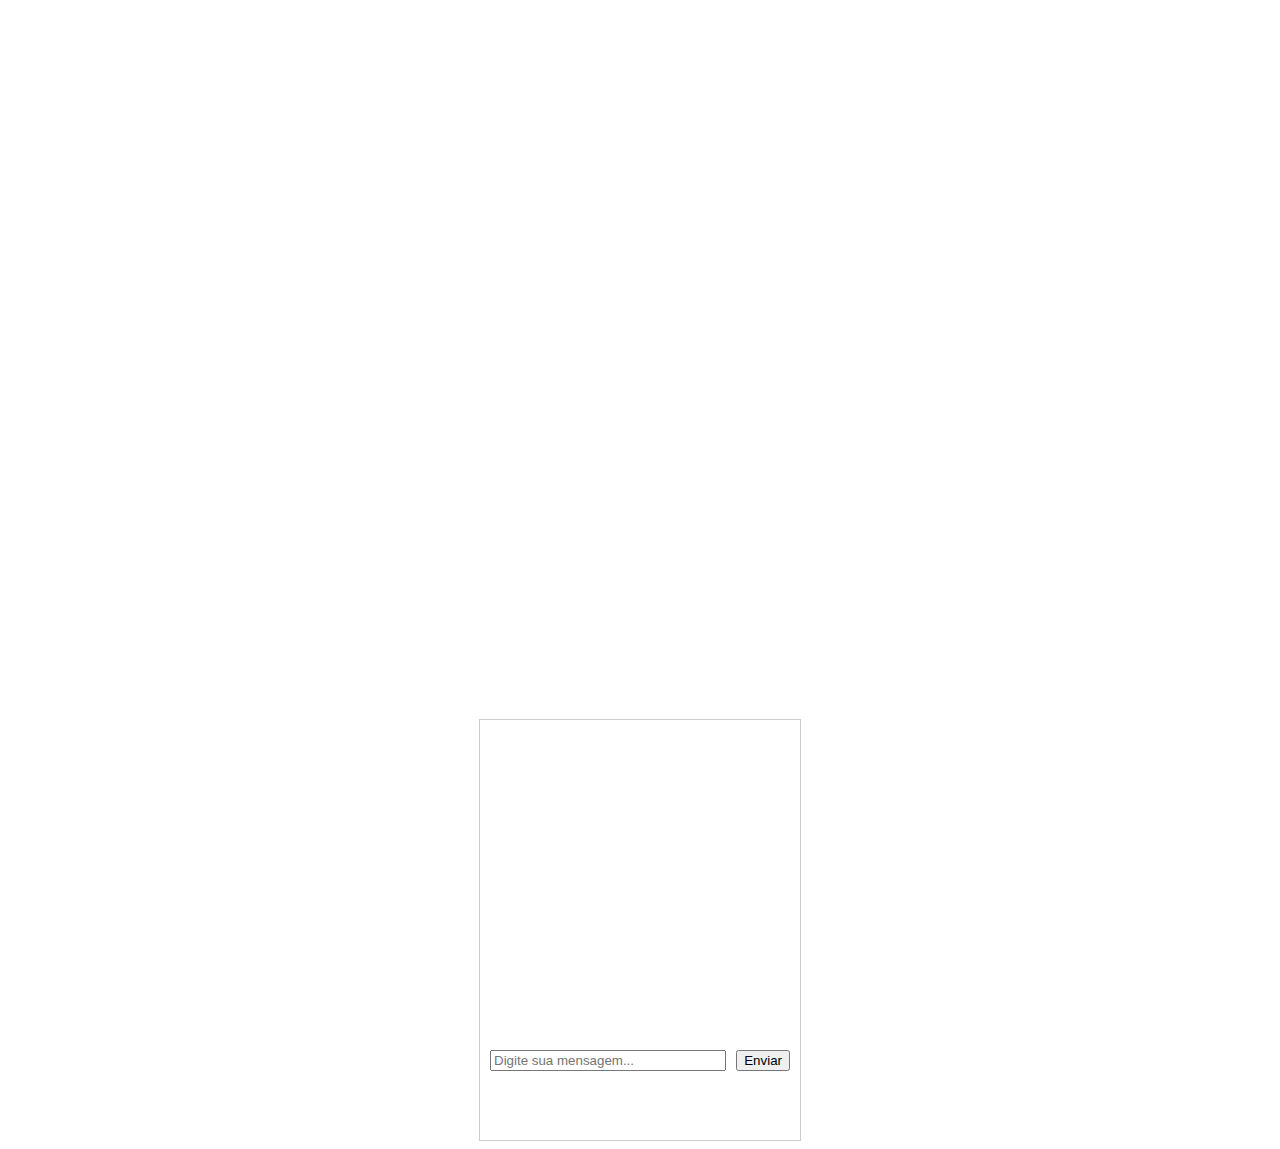
<file: brinca.html>
<!DOCTYPE html>
<html>
  <head>
    <meta charset="UTF-8">
    <title>Meu vídeo do Vimeo</title>

    <link rel="stylesheet" type="text/css" href="style.css">
    <style>
      #video-container {
        position: relative;
        padding-bottom: 56.25%; /* proporcional à largura do vídeo (16:9) */
        height: 0;
      }
      #video-container iframe {
        position: absolute;
        top: 0;
        left: 0;
        width: 100%;
        height: 100%;
      }
    </style>
  </head>
  <body>
    <div id="video-container">
      <iframe src="https://player.vimeo.com/video/502689810" frameborder="0" allowfullscreen></iframe>
    </div>
    <div id="chat-container">
	    <div id="chat-messages"></div>
	    <form id="chat-form">
		    <input type="text" id="chat-input" placeholder="Digite sua mensagem...">
		    <button type="submit">Enviar</button>
	   </form>
   </div>
   <script src="script.js"></script>



    <script>
      function playVideo() {
        var video = document.querySelector('#video-container iframe');
        video.contentWindow.postMessage('{"method":"play"}', '*');
      }
      setTimeout(playVideo, getMillisecondsUntilTime(15, 12));
      
      function getMillisecondsUntilTime(hours, minutes) {
        var now = new Date();
        var target = new Date();
        target.setHours(hours, minutes, 0, 0);
        if (target <= now) {
          target.setDate(target.getDate() + 1);
        }
        return target - now;
      }
    </script>
  </body>
</html>
</file>
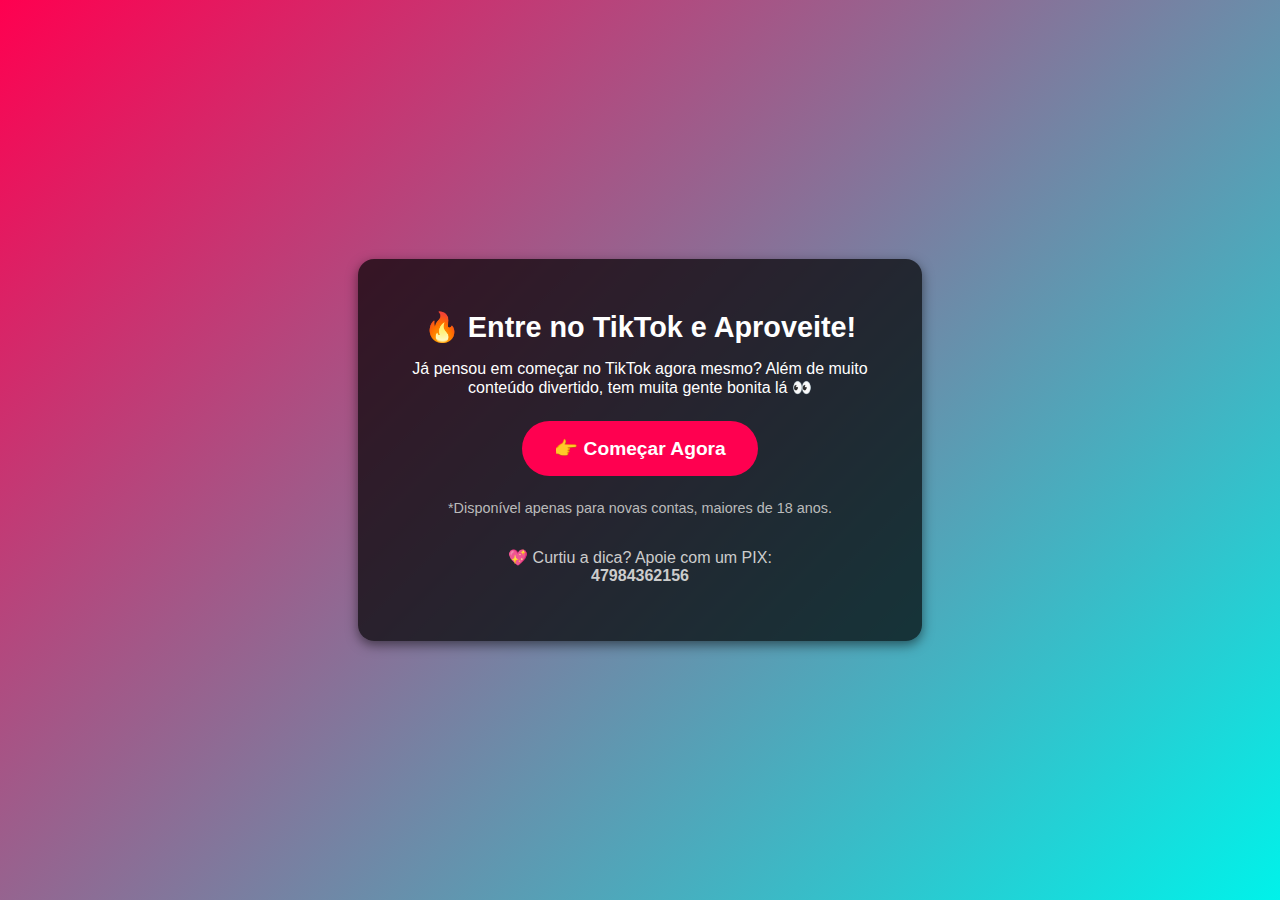
<file: tiktok.html>
<!DOCTYPE html>
<html lang="pt-BR">
<head>
  <meta charset="UTF-8" />
  <meta name="viewport" content="width=device-width, initial-scale=1.0" />
  <title>Entre no TikTok Agora</title>
  <style>
    body {
      font-family: Arial, sans-serif;
      background: linear-gradient(135deg, #ff0050, #00f2ea);
      color: #fff;
      margin: 0;
      padding: 0;
      display: flex;
      justify-content: center;
      align-items: center;
      min-height: 100vh;
      text-align: center;
    }
    main {
      background: rgba(0,0,0,0.7);
      padding: 2rem;
      border-radius: 1rem;
      max-width: 500px;
      width: 90%;
      box-shadow: 0 4px 12px rgba(0,0,0,0.5);
    }
    h1 {
      font-size: 1.8rem;
      margin-bottom: 1rem;
    }
    p {
      font-size: 1rem;
      margin-bottom: 1.5rem;
    }
    a.btn {
      display: inline-block;
      padding: 1rem 2rem;
      font-size: 1.2rem;
      font-weight: bold;
      color: #fff;
      background: #ff0050;
      border-radius: 2rem;
      text-decoration: none;
      transition: background 0.3s;
    }
    a.btn:hover {
      background: #e60045;
    }
    .pix {
      margin-top: 2rem;
      font-size: 0.9rem;
      color: #ccc;
    }
  </style>
</head>
<body>
  <main>
    <h1>🔥 Entre no TikTok e Aproveite!</h1>
    <p>Já pensou em começar no TikTok agora mesmo? Além de muito conteúdo divertido, tem muita gente bonita lá 👀</p>

    <!-- Botão com o link de cadastro do TikTok -->
    <a class="btn" href="https://www.youtube.com/redirect?event=video_description&redir_token=[base64]&q=https%3A%2F%2Fvm.tiktok.com%2FZMHG8HQHYpTQw-reHNf%2F&v=o6V3Z7lH-Qo" target="_blank" rel="noopener noreferrer">👉 Começar Agora</a>

    <p style="margin-top:1.5rem; font-size:0.9rem; color:#bbb;">*Disponível apenas para novas contas, maiores de 18 anos.</p>

    <div class="pix">
      <p>💖 Curtiu a dica? Apoie com um PIX: <br /><strong>47984362156</strong></p>
    </div>
  </main>
</body>
</html>
</file>
<file: style.css>
#chat-container {
    border: 1px solid #ccc;
    width: 300px;
    height: 400px;
    margin: auto;
    padding: 10px;
}

#chat-messages {
    height: 320px;
    overflow-y: scroll;
}

#chat-form {
    display: flex;
}

#chat-input {
    flex: 1;
}

#chat-form button {
    margin-left: 10px;
}
</file>
